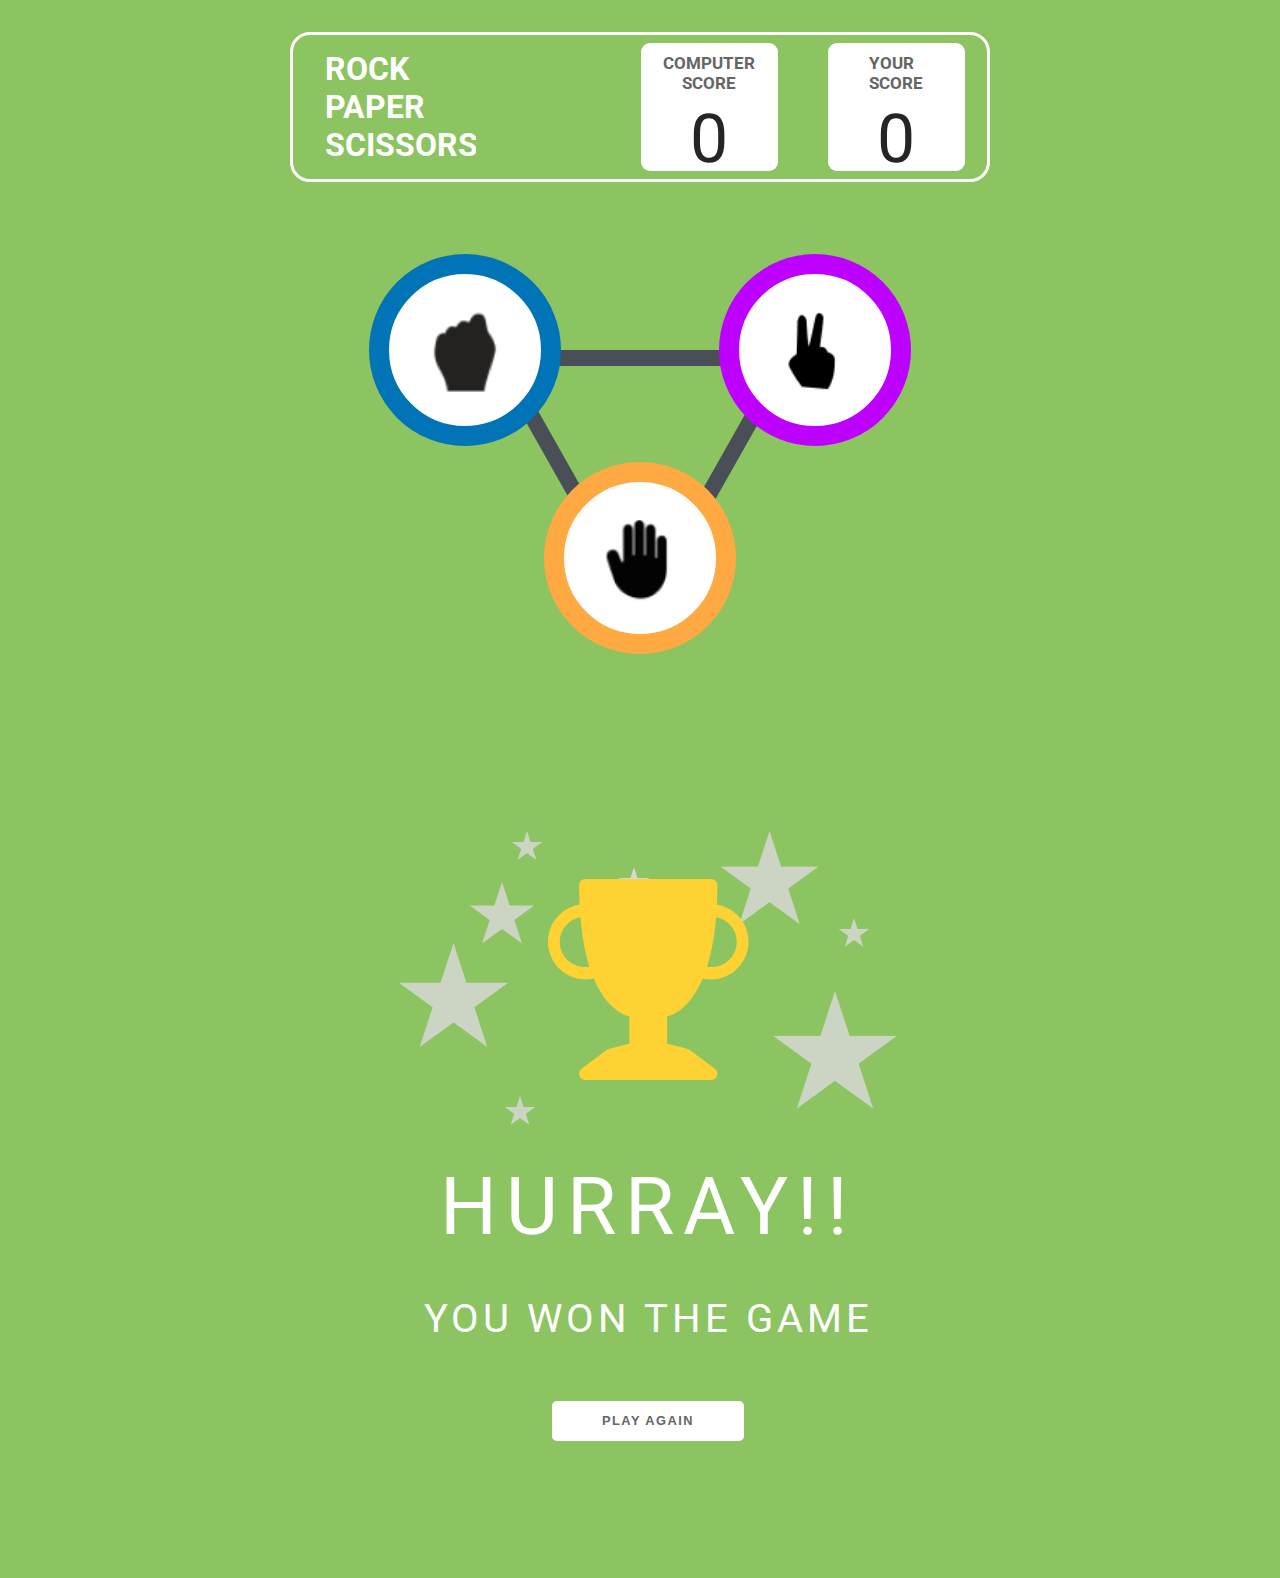
<file: 02 Rock Paper Sissors/index.html>
<!DOCTYPE html>
<html lang="en">
<head>
    <meta charset="UTF-8">
    <meta name="viewport" content="width=device-width, initial-scale=1.0">
    <title>RPS</title>
    <link rel="stylesheet" href="sps.css">
</head>
<body>
    <div class="container">
        <header class="header">
                <div class="heading">
                    <h1>ROCK</h1>
                    <h1>PAPER</h1>
                    <h1>SCISSORS</h1>
                </div>
                <div class="score1">
                    <div class="score_title">computer<br> score</div>
                    <div class="score_number1">0</div>
                </div>
                <div class="score2">
                    <div class="score_title">your<br> score</div>
                    <div class="score_number2">0</div>
                </div>
        </header>
            <section class="game">
                <button class="choice_btn" data-choice="stone">
                    <div class="choice stone">
                        <img src="./utilities/stone.png" alt="stone">
                    </div>
                </button>
                <button class="choice_btn" data-choice="scissors">
                    <div class="choice scissors">
                        <img src="./utilities/scissors.png" alt="stone">
                    </div>
                </button>
                <button class="choice_btn" data-choice="paper">
                    <div class="choice paper">
                        <img src="./utilities/paper.png" alt="stone">
                    </div>
                </button>
            </section>
    </div>
        <section class="results hidden">
            <h2 class="results_heading">you picked</h2>
            <h2 class="results_heading">pc picked</h2>
            <div class="results_result"></div>
            <div class="results_winner hidden">
                <h3 class="results_text"></h3>
                <p class="results_text1"></p>
                <button class="play_again">play again</button>
            </div>
            <div class="results_result"></div>
        </section>
        <div class="congratspage hidden">
            <div class="cup">
              <img src="./utilities/cup.png" alt="cup" />
              <img src="./utilities/starsbg.png" alt="stars" class="stars" />
            </div>
            <div class="hurray">HURRAY!!</div>
            <div class="win">YOU WON THE GAME</div>
            <button class="playbtn2">PLAY AGAIN</button>
          </div>

        <footer>
            <button class="cross hidden">X</button>
            <div class="rulescard hidden">
              <h4>game rules</h4>
              <ul>
                <li>
                    🟨 : Rock beats scissors, scissors beat paper, and paper beats rock.
                </li>
                <li>
                    🟨 :Agree ahead of time whether you’ll count off “rock, paper,
                  scissors, shoot” or just “rock, paper, scissors.”
                </li>
                <li>
                    🟨: Use rock, paper, scissors to settle minor decisions or simply
                  play to pass the time
                </li>
                <li>
                    🟨 : If both players lay down the same hand, each player lays down
                  another hand
                </li>
              </ul>
            </div>
            <button class="nextbtn hidden">NEXT</button>
            <button class="rulesbtn">RULES</button>
          </footer>
      
      
      
      
      
      
      
<script src="sps.js" defer></script>   
</body>
</html>
</file>
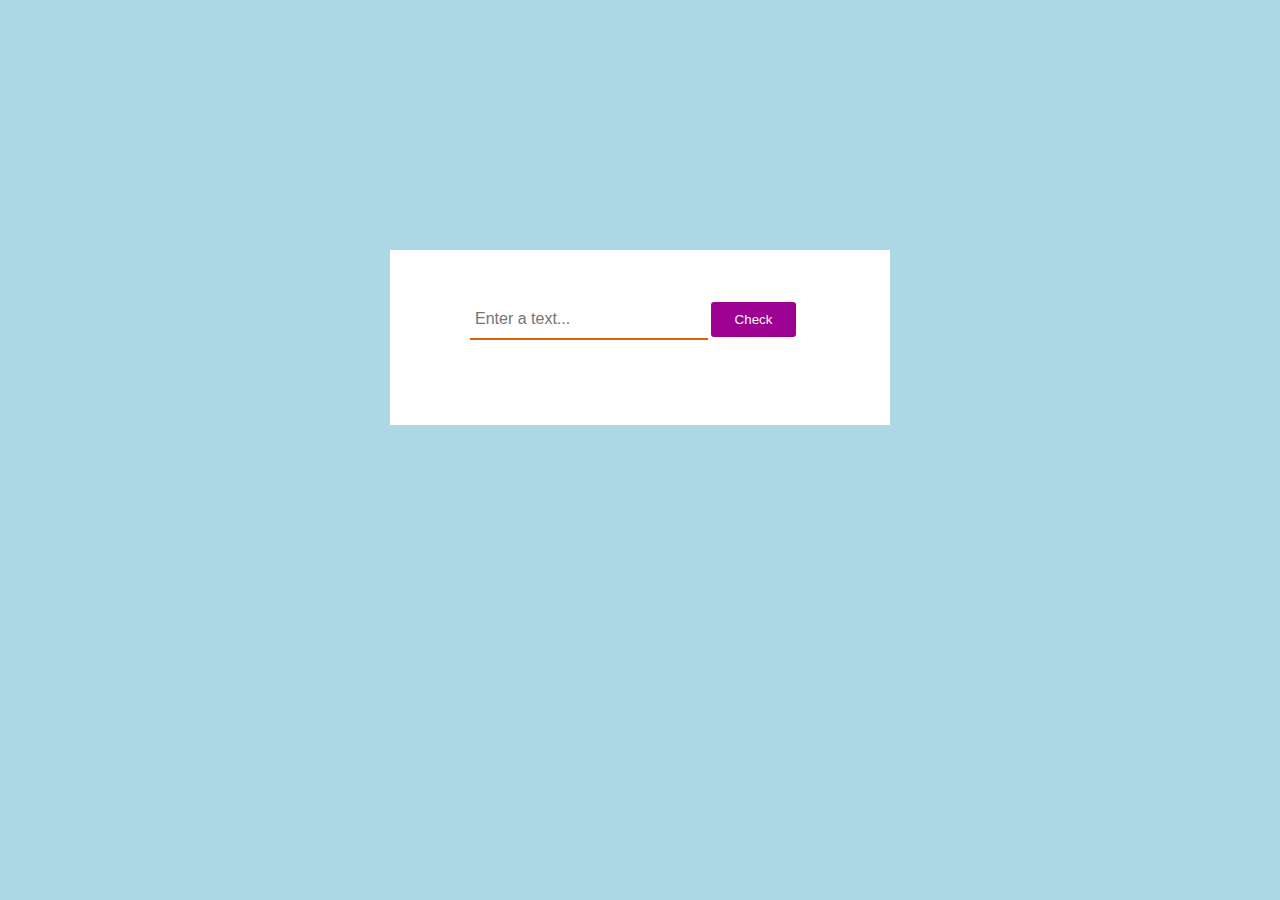
<file: 05 Palindrome Checker/index.html>
<!DOCTYPE html>
<html lang="en">
<head>
  <meta charset="UTF-8">
  <meta name="viewport" content="width=device-width, initial-scale=1.0">
  <title>Document</title>
  <link rel="stylesheet" href="style.css">
</head>
<body>
  <section class="main">
    <div class="container pal">
      <input type="text" class="input-text" placeholder="Enter a text...">
      <button class="btn">Check</button>
      <p class="result"></p>
    </div>
 </section>
 <script src="script.js"></script>
</body>
</html>
</file>
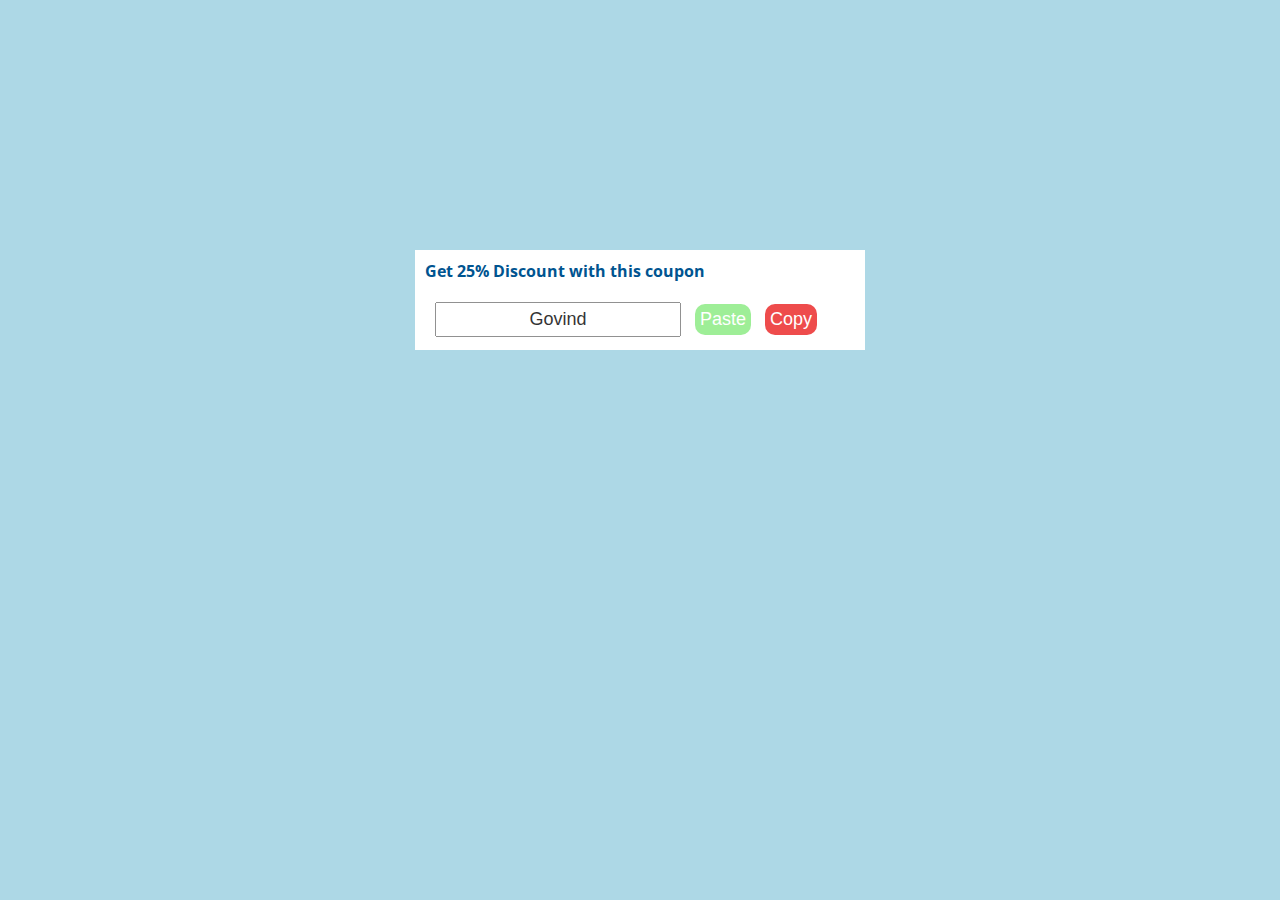
<file: 07 Click To Copy/index.html>
<!DOCTYPE html>
<html lang="en">
<head>
  <meta charset="UTF-8">
  <meta name="viewport" content="width=device-width, initial-scale=1.0">
  <title>Document</title>
  <link rel="stylesheet" href="style.css">
</head>
<body>
  <div class="container">
    <div class="box">
      <h4 class="text-white">Get 25% Discount with this coupon</h4>
      <form action="" class="form">
        <input type="text" class="coupon paste-box" value="Govind">
        <button class="paste-btn">Paste</button>
        <button class="btn">Copy</button>
      </form>
    </div>
  </div>
  <script src="script.js"></script>
</body>
</html>
</file>
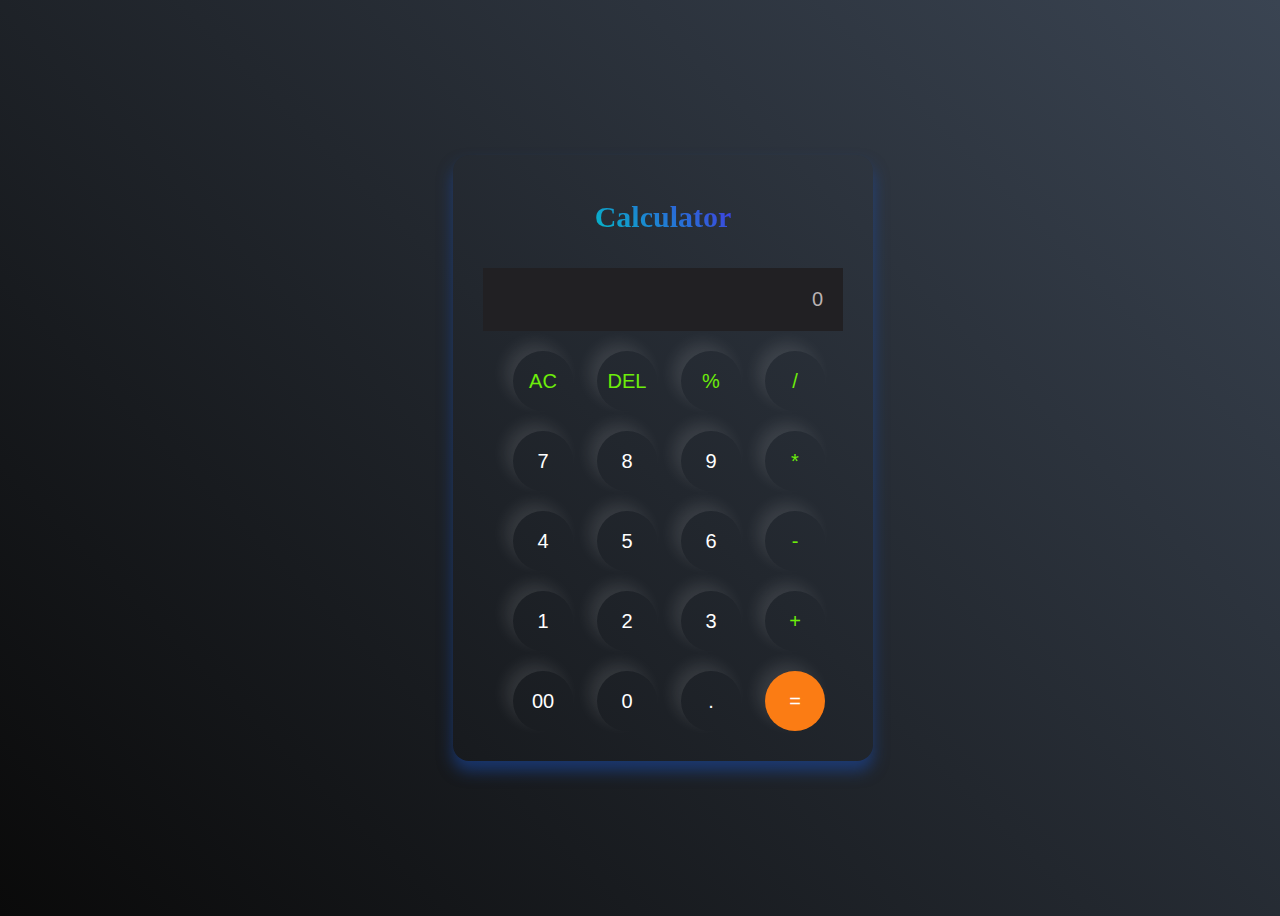
<file: 08 claculator/index.html>
<!DOCTYPE html>
<html lang="en">
<head>
  <meta charset="UTF-8">
  <meta name="viewport" content="width=device-width, initial-scale=1.0">
  <title>Document</title>
  <link rel="stylesheet" href="style.css">
</head>
<body>
    <div class="claculator">
      <h2>Calculator</h2>
      <input type="text" class="inputBox" placeholder="0" />
        <div>
          <button class="button operator clear">AC</button>
          <button class="button operator delete">DEL</button>
          <button class="button operator">%</button>
          <button class="button operator">/</button>
        </div>
        <div>
          <button class="button">7</button>
          <button class="button">8</button>
          <button class="button">9</button>
          <button class="button operator">*</button>
        </div>
        <div>
          <button class="button">4</button>
          <button class="button">5</button>
          <button class="button">6</button>
          <button class="button operator">-</button>
        </div>
        <div>
          <button class="button">1</button>
          <button class="button">2</button>
          <button class="button">3</button>
          <button class="button operator">+</button>
        </div>

        <div>
          <button class="button">00</button>
          <button class="button">0</button>
          <button class="button">.</button>
          <button class="button equalBtn">=</button>
        </div>
    </div>
  <script src="script.js"></script>
</body>
</html>
</file>
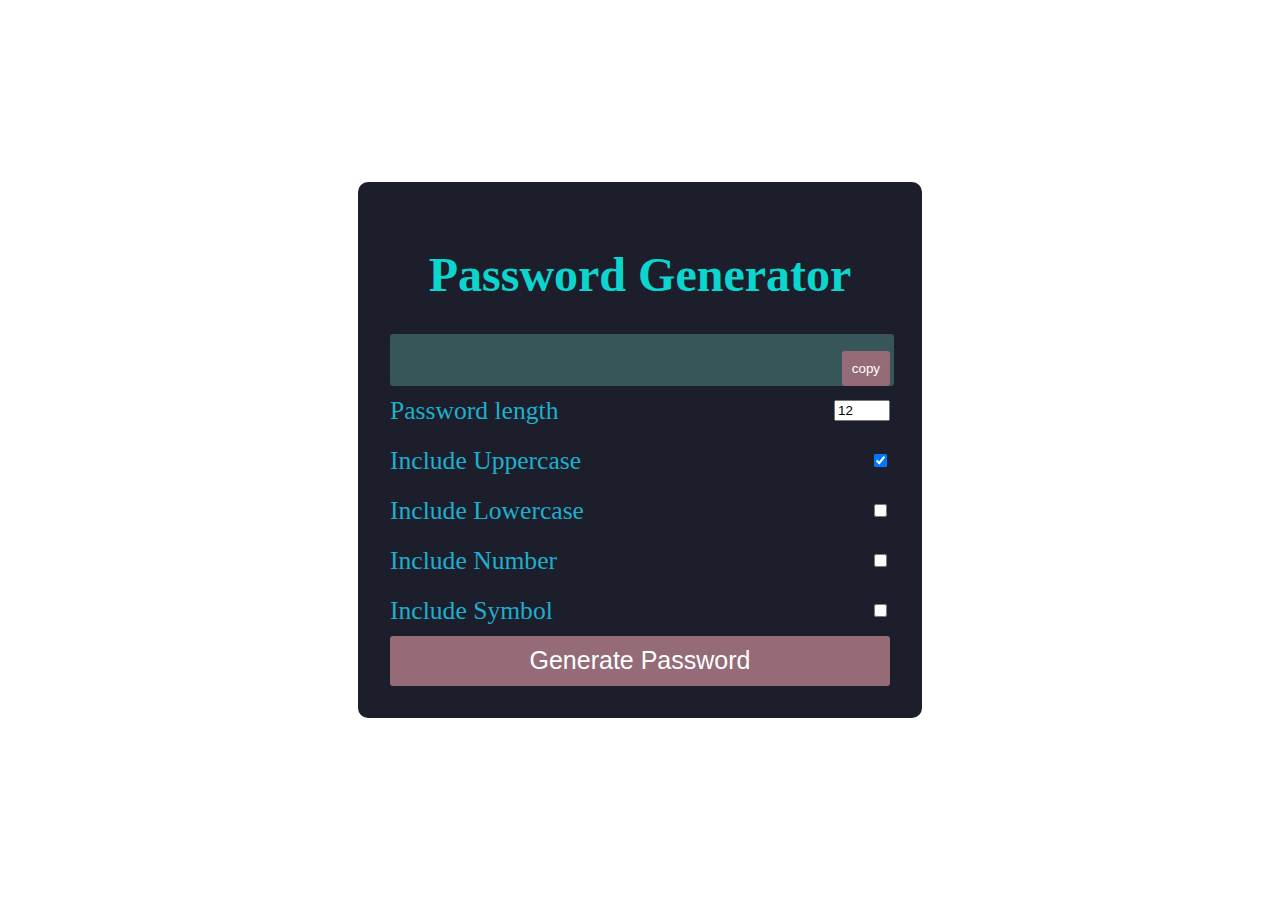
<file: 09 Random Pasword Generator/index.html>
<!DOCTYPE html>
<html lang="en">
<head>
  <meta charset="UTF-8">
  <meta name="viewport" content="width=device-width, initial-scale=1.0">
  <title>Random Password Generator</title>
  <link rel="stylesheet" href="style.css">
</head>
<body>
  <section>
      <div class="container-div">
        <div class="container">
          <h1>Password Generator</h1>

          <div class="p-header">
            <input type="text" id="password">
            <button id="copy">copy</button>
          </div>

          <div class="p-body">
            <div class="form-field">
              <label for="p-length">Password length</label>
              <input type="number" id="p-length" value="12" min="9" max="30">
            </div>
            <div class="form-field">
              <label for="p-uppercase">Include Uppercase</label>
              <input type="checkbox" checked id="p-uppercase" >
            </div>
            <div class="form-field">
              <label for="p-lowercase">Include Lowercase</label>
              <input type="checkbox" id="p-lowercase" />
            </div>
            <div class="form-field">
              <label for="p-number">Include Number</label>
              <input type="checkbox" id="p-number" />
            </div>
            <div class="form-field">
              <label for="p-symbol">Include Symbol</label>
              <input type="checkbox" id="p-symbol" />
            </div>
            <button id="submit">Generate Password</button>
          </div>
        </div>

      </div>

  </section>
  <script src="script.js"></script>
</body>
</html>
</file>
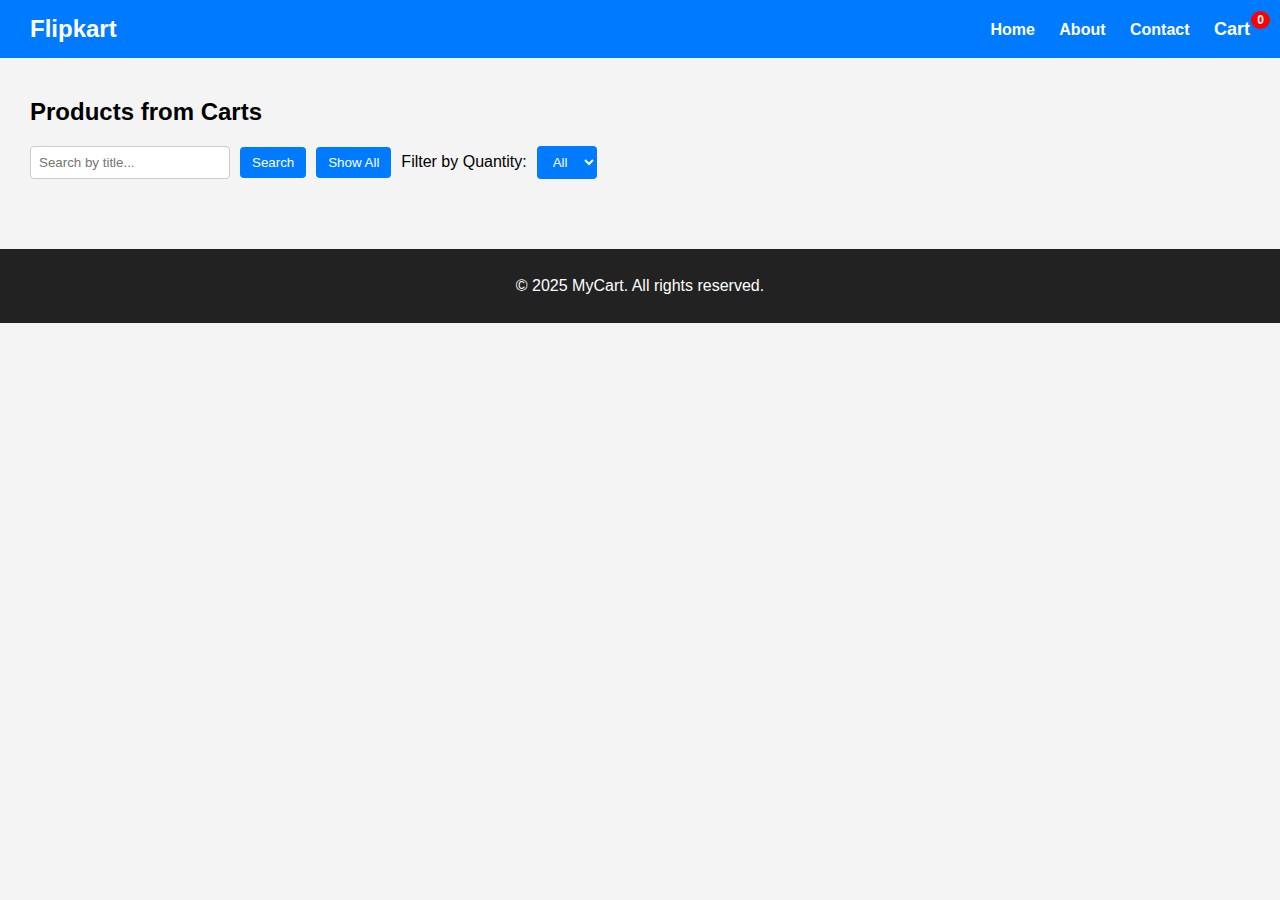
<file: E-commerce/index.html>
<!DOCTYPE html>
<html lang="en">
<head>
  <meta charset="UTF-8">
  <title>Flipkart Clone</title>
  <link rel="stylesheet" href="./styles.css">
</head>
<body>
  <header>
    <h1>Flipkart</h1>
    <nav>
      <a href="#">Home</a>
      <a href="#">About</a>
      <a href="#">Contact</a>
      <a href="./cart.html" class="cart-link">Cart<span class="cart-count">0</span></a>
    </nav>
  </header>

  <main>
    <h2>Products from Carts</h2>

    <div class="controls">
      <input type="text" id="searchInput" placeholder="Search by title..." />
      <button onclick="searchProducts()">Search</button>
      <button onclick="resetProducts()">Show All</button>

      <label for="Rating">Filter by Quantity:</label>
      <select id="Rating" onchange="filterByQuantity()">
        <option value="0">All</option>
        <option value="1">1+</option>
        <option value="2">2+</option>
        <option value="3">3+</option>
        <option value="4">4+</option>
        <option value="5">5+</option>
      </select>
    </div>

    <div class="card-container" id="cards"></div>
  </main>

  <footer>
    <p>&copy; 2025 MyCart. All rights reserved.</p>
  </footer>


  <script src="./script.js"></script>

</body>
</html>
</file>
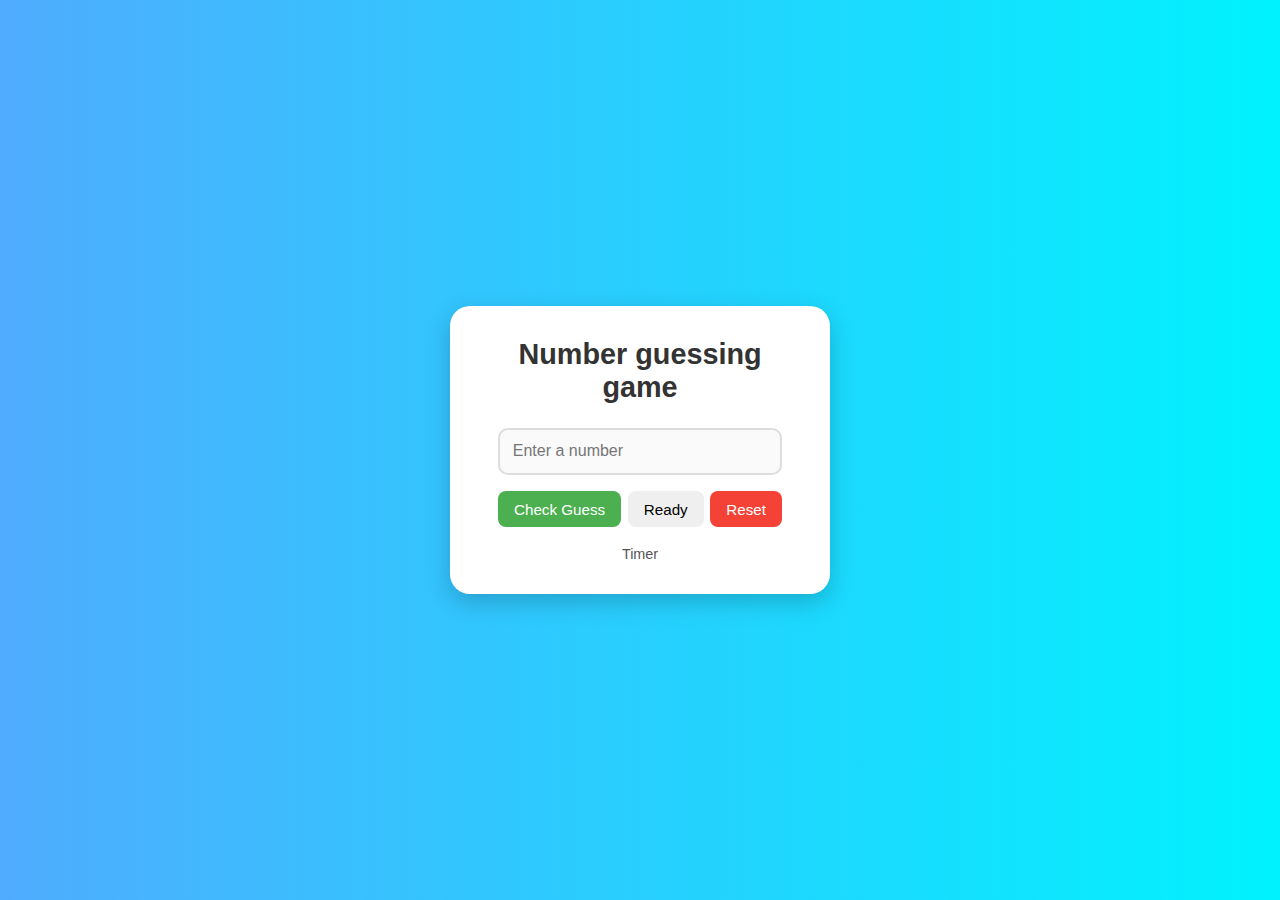
<file: Number Guessing Game/index.html>
<!DOCTYPE html>
<html lang="en">
<head>
  <meta charset="UTF-8">
  <meta name="viewport" content="width=device-width, initial-scale=1.0">
  <title>Number Guessing Game</title>
  <link rel="stylesheet" href="./style.css">
</head>
<body>
  <div class="container">
    <h1>Number guessing game</h1>
    <input type="number" class="input" placeholder="Enter a number">
    <div class="buttons">
      <button class="check">Check Guess</button>
      <button class="ready">Ready</button>
      <button class="reset">Reset</button>
    </div>
    <p class="output"></p>
    <p class="time">Timer</p>
  </div>
  <script src="script.js">
   
  </script>
</body>
</html>
</file>
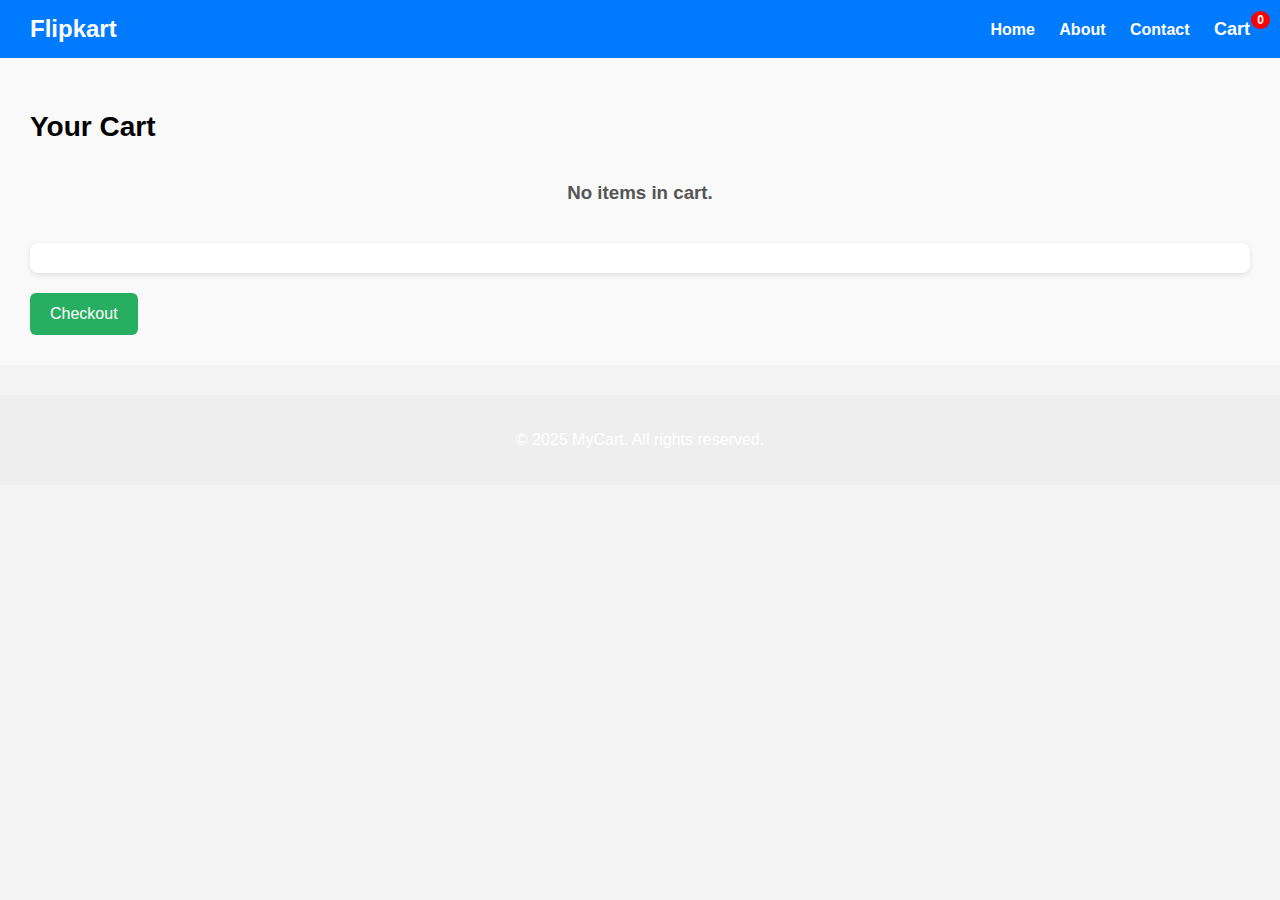
<file: E-commerce/cart.html>
<!DOCTYPE html>
<html lang="en">
<head>
  <meta charset="UTF-8">
  <title>Flipkart - Shopping Cart</title>
  <link rel="stylesheet" href="styles.css">
</head>
<body>

  <header>
    <h1>Flipkart</h1>
    <nav>
      <a href="./index.html">Home</a>
      <a href="#">About</a>
      <a href="#">Contact</a>
      <a href="./cart.html" class="cart-link">Cart<span class="cart-count">0</span></a>
    </nav>
  </header>

  <main class="cart-page">
    <h2 class="cart-title">Your Cart</h2>

    <div id="cart-container">
      <div id="cart-items" class="cart-items-wrapper"></div>
      <div id="summary" class="cart-summary"></div>
    </div>

    <button class="checkout-button" onclick="checkout()">Checkout</button>
  </main>

  <footer class="site-footer">
    <p>&copy; 2025 MyCart. All rights reserved.</p>
  </footer>

  <script>
    let cartItems = JSON.parse(localStorage.getItem("cart")) || [];

    const cartDiv = document.getElementById("cart-items");
    const summaryDiv = document.getElementById("summary");

    function render() {
      cartDiv.innerHTML = "";
      summaryDiv.innerHTML = "";

      if (cartItems.length === 0) {
        cartDiv.innerHTML = "<h3 class='empty-cart'>No items in cart.</h3>";
        updateCartCount();
        return;
      }

      let totalItems = 0;
      let totalPrice = 0;

      cartItems.forEach((item, index) => {
        totalItems += item.quantity;
        totalPrice += item.total;

        const div = document.createElement("div");
        div.className = "cart-item";
        div.innerHTML = `
          <img src="${item.thumbnail}" alt="${item.title}" class="cart-item-image">
          <div class="cart-item-details">
            <h3 class="cart-item-title">${item.title}</h3>
            <p>Quantity: ${item.quantity}</p>
            <p>Price: Rs.${item.price}</p>
            <p>Total: Rs.${item.total}</p>
            <button class="remove-btn" onclick="removeItem(${index})">Remove</button>
          </div>
        `;
        cartDiv.appendChild(div);
      });

      summaryDiv.innerHTML = `
        <h3>Summary</h3>
        <p>Total Items: ${totalItems}</p>
        <p>Grand Total: Rs.${totalPrice.toFixed(2)}</p>
      `;

      updateCartCount();
    }

    function removeItem(index) {
      cartItems.splice(index, 1);
      localStorage.setItem("cart", JSON.stringify(cartItems));
      render();
    }

    function updateCartCount() {
      document.querySelector(".cart-count").textContent = cartItems.length;
    }

    function checkout() {
      alert("Checkout is currently not functional. Just a demo.");
    }

    render();
    updateCartCount();
  </script>

</body>
</html>
</file>
<file: 02 Rock Paper Sissors/sps.css>
@import url('https://fonts.googleapis.com/css2?family=DM+Sans:opsz,wght@9..40,200&family=DM+Serif+Display&family=Delius+Unicase:wght@400;700&family=Roboto&display=swap');
@import url("https://fonts.googleapis.com/css2?family=Barlow+Semi+Condensed:wght@600&family=Edu+TAS+Beginner:wght@600&family=Kanit:wght@300&family=Lato&family=Outfit:wght@500&family=Roboto&family=Teko:wght@500&display=swap");
@import url("https://fonts.googleapis.com/css2?family=Barlow+Semi+Condensed:wght@600&family=Dangrek&family=Edu+TAS+Beginner:wght@600&family=Kanit:wght@300&family=Lato&family=Outfit:wght@500&family=Roboto&family=Teko:wght@500&display=swap");

:root {
  --light-text: #ffffff;
  --dark-text: hsl(229, 25%, 31%);
  --score-text: hsl(229, 64%, 46%);
  --outline: hsl(217, 16%, 45%);
  --bg-grad-1: hsl(214, 47%, 23%);
  --bg-grad-2: hsl(237, 49%, 15%);
  --scissors-1: hsl(39, 89%, 49%);
  --scissors-2: hsl(40, 84%, 53%);
  --paper-1: hsl(230, 89%, 62%);
  --paper-2: hsl(230, 89%, 65%);
  --rock-1: hsl(349, 71%, 52%);
  --rock-2: hsl(349, 70%, 56%);
  --shadow-light: #00000026;
  --shadow-med: #0000004d;
}
* {
  margin: 0;
  padding: 0;
  box-sizing: border-box;
  overflow-x: hidden;
  overflow-y: hidden;
}
body {
  font-family: "Roboto";
  min-height: 100vh;
  text-transform: uppercase;
  color: var(--light-text);
  background-color:#8cc461;
}
.container{
    position:relative;
    max-width: 700px;
  margin: 0 auto;
  padding-top: 2rem;
}
.header {
    display: flex;
    justify-content: space-between;
    align-items: center;
    height: 150px;
    border: 3px solid #ffffff;
    border-radius: 20px;
    padding: 1rem 1.4rem 1rem 2rem;
    color:#ffffff;
    right:928px;
  }
  .score {
    display: flex;
    flex-direction: column;
    align-items: center;
    justify-content: center;
    background: #fff;
    border-radius: 12px ;
    width: 140px;
    height: 100%;
    line-height: 1;
    color:#252525;
  }
  .score_title {
    font-size: 17px;
    font-weight:700;
    padding:10px;
    color:#656565;
  }
  .score_number1 {
    font-size: 68px;
    color:#252525;
    font-family:Roboto;
  
  }
  .score_number2 {
    font-size: 68px;
    color:#252525;
    font-family:Roboto;
  }
  .score1{
    display:flex;
    background-color: #fff;
    flex-direction:column;
    align-items:center;
    justify-content:center;
    width:139px;
    height:128px;
    top:77px;
    border-radius:9px;
    left:981px;
    text-align:center;
    margin-left:165px;
    margin-right:50px;
  }
  .score2{
    display:flex;
    background-color: #fff;
    flex-direction:column;
    align-items:center;
    justify-content:center;
    width:139px;
    height:128px;
    top:77px;
    border-radius:9px;
    left:729px;
  }
  .game {
    position: relative;
    display: grid;
    grid-template-columns: (repeat(2, 1fr));
    grid-template-areas: "stone scissors" "paper paper";
    place-items: center;
    height: 30rem;
    padding-top: 4rem;
  }
  .choice_btn {
    cursor: pointer;
    border: none;
    background: none;
    outline: none;
  }
  .choice {
    position: relative;
    border-radius: 50%;
    width: 12rem;
    height: 12rem;
    background: #fff;
    display: grid;
    place-items: center;
  }
  .choice_btn[data-choice="stone"] {
    grid-area: stone;
  }
  .choice_btn[data-choice="scissors"] {
    grid-area: scissors;
  }
  .choice_btn[data-choice="paper"] {
    grid-area: paper;
  }
  .game::before {
    content: "";
    position: absolute;
    width: 100%;
    height: 100%;
    left: 28%;
    top: 35%;
    background: url("./utilities/bg-triangle.svg") no-repeat;
    z-index: -1;
  }
  .choice::before,
.choice::after {
  content: "";
  position: absolute;
  left: -15%;
  top: -17%;
  width: 130%;
  height: 130%;
  border-radius: 50%;
  z-index: -1;
}
.choice::after {
  opacity: 0;
  transition: opacity 0.5s ease;
}
.choice_btn:focus .choice::after {
  opacity: 1;
  z-index: -2;
}
.choice img {
  transform: scale(1.4);
}
.paper{
  border:20px solid #ffa943;
}
.stone{
  border:20px solid #0074b6;
}
.scissors{
  border:20px solid #bd00ff;
}
.rules_btn {
  position: absolute;
  bottom: 55px;
  left: 79rem;
  background: none;
  border: 2px solid #fff;
  border-radius: 4px;
  padding: 0.6rem 2.5rem;
  font-size: 20px;
  font-family: Roboto;
  text-transform: inherit;
  cursor: pointer;
  color: white;
}
.results {
  display: grid;
  grid-template-columns: repeat(2, 1fr);
  place-items: center;
  grid-template-areas: "you-title ai-title" "you-picked ai-picked";
  max-width: 1000px;
  max-height:800px;
  min-height:450px;
  margin: 0 auto;
}
.results_heading {
  font-size: 1.5rem;
  letter-spacing: 0.1em;
  padding: 4rem 0 4rem;
}
.results_result {
  min-width: 10rem;
  min-height: 10rem;
  border-radius: 50%;
  transform: scale(1.0);
}
.results_heading:first-of-type {
  grid-area: you-title;
}
.results_heading:last-of-type {
  grid-area: ai-title;
}
.results_result:first-of-type {
  grid-area: you-picked;
}
.results_result:last-of-type {
  grid-area: ai-picked;
}
.results.show-winner {
  grid-template-columns: repeat(3, 1fr);
  grid-template-areas: "you-title . ai-title" "you-picked results-winner ai-picked";
}
/*.winner .choice::after {
  box-shadow: 0 0 0 40px #293251, 0 0 0 80px #232c4b, 0 0 0 130px #1e2949;
  opacity: 1;
  animation: winner 1s ease forwards;
}
@keyframes winner {
  from {
    opacity: 0;
  }
  to {
    opacity: 1;
  }
}*/
.results_winner {
  grid-area: results-winner;
  display: grid;
  place-items: center;
}
.results_text {
  font-size: 3.5rem;
  padding-bottom: 1.5rem;
  margin-bottom:0rem;
  padding:0;
  margin:0;
}
.play_again {
  background: #fff;
  border: 2px solid transparent;
  border-radius: 8px;
  outline: none;
  padding: 0.6rem 3.5rem;
  color: var(--dark-text);
  font-family: inherit;
  text-transform: inherit;
  font-size: 1.3rem;
  width: 100%;
  height: 120%;
}
.play_again:focus {
  border: 2px solid ;
}
.hidden{
  display:none;
}
.results_text1 {
  font-size: 25px;
  padding-bottom: 0.5rem;
  padding-top: 0;
  color: white;
  margin: 0;
  font-family: Roboto;
}
footer {
  position: fixed;
  bottom: 2%;
  right: 2%;
}

.rulesbtn {
  border: solid 2px white;
  background: transparent;
  position: fixed;
  left: 82rem;
  bottom: 45px;
  width: 8rem;
  height: 2.5rem;
  right: 5rem;
  margin-top: 2rem;
  border-radius: 0.5rem;
  color: #fff;
  font-weight: 600;
  font-family: Roboto;
  text-transform: inherit;
  font-size: 1rem;
  padding: 0.4rem 2rem;
  letter-spacing: 2px;
  margin-left: 1rem;
  cursor: pointer;
  outline: white;
  text-align: center;
}

.nextbtn {
  display: "none";
  border: solid 2px white;
  background: transparent;
  border-radius: 0.5rem;
  color: #fff;
  width: 8rem;
  height: 2.5rem;
  font-weight: 600;
  font-family: Roboto;
  text-transform: inherit;
  font-size: 1rem;
  padding: 0.4rem 2rem;
  letter-spacing: 2px;
  margin-right: 14rem;
  margin-bottom: 1.8rem;
  cursor: pointer;
  outline: white;
  text-align: center;
}
.cross {
  font-size: 50px;
  font-family: Dangrek;
  border-radius: 50%;
  margin-left: 220px;
  margin-top: 160px;
  width:60px;
  background-color: #FF0000;
  border: none;
  color: white;
  font-weight: 500;
}

.rulescard {
  background: #004429;
  padding-bottom: 3rem;
  margin-bottom: 5rem;
  width: 278px;
  height: 325px;
  top: 200px;
  margin-right: 1rem;
  left: 964px;
  right: 200px;
  border-radius: 13px;
  border: 7px solid white;
}

h4 {
  color: white;
  font-family: Roboto;
  text-align: center;
  font-size: 29px;
  font-weight: 500;
  padding: 10px;
}
ul > li {
  color: white;
  font-family: Roboto;
  font-size: 13px;
  padding: 5px;
  list-style-type: square;
  font-weight: 400;
  line-height: 15px;
  letter-spacing: 0em;
  text-align: left;
}
.congratspage {
  display: flex;
  margin: 8px;
  flex-direction: column;
  align-items: center;
  justify-content: center;
  color: white;
  width: 100vw;
  height: 100vh;
  position: relative;
}
.cup {
  display: flex;
  flex-direction: column;
  justify-content: center;
  align-items: center;
  padding-bottom: 0rem;
  height: 40%;
  position: relative;
  width: 100%;
}
.stars {
  position: absolute;
  z-index: -3;
}
.hurray {
  font-size: 5rem;
  letter-spacing: 9px;
  height: 15%;
  font-family: roboto;
}
.win {
  font-size: 2.5rem;
  letter-spacing: 4px;
  height: 10%;
  font-family: roboto;
}
.playbtn2 {
  border: 2px solid white;
  background-color: white;
  border-radius: 5px;
  height: 2.5rem;
  color: #656565;
  font-size: 0.8rem;
  font-weight: 600;
  letter-spacing: 1.5px;
  width: 12rem;
  margin-top: 1rem;
  cursor: pointer;
}

.green-background {
  border: black;
  margin-bottom: 5rem;
  box-shadow: 0 0 0 10px #1da82b inset, 0 0 0 20px #2e9a25, 0 0 0 40px #1da82b90,
    0 0 0 70px #2e9a2563;
}
</file>
<file: 05 Palindrome Checker/style.css>
@import url("https://fonts.googleapis.com/css2?family=Open+Sans:wght@300;400;600;700&display=swap");

:root {
  --white: #fff;
  --black: #1c2b2d;
  --blue: #31326f;
  --light-blue: #005490;
  --color-primary: #9d0191;
  --color-sec: #db6400;
  --color-grey: #eee;
  --color-dark-grey: #222831;
}

* {
  margin: 0;
  padding: 0;
  box-sizing: border-box;
}

html {
  font-size: 10px;
}
.container {
  max-width: 900px;
  margin: 0 auto;
  padding: 0 20px;
}
body{
  font-family: "Open Sans", sans-serif;
  background-color: lightblue;
}
.main{
  margin: 250px auto;
  width: 500px;
  background-color: white;
  display: flex;
  justify-content: center;
  align-items: center;

}
.pal{
  width:40rem;
  background-color: white;
  padding: 5rem 3rem;
  border-radius: 5px;
}
input {
  width: 70%;
  border: none;
  outline: none;
  border-bottom: 2px solid var(--color-sec);
  padding: 1rem 5px;
  font-size: 1.6rem;
}

button {
  width: 25%;
  padding: 1rem 5px;
  border: none;
  outline: none;
  border-radius: 3px;
  color: var(--white);
  background: var(--color-primary);
}

p.result {
  margin-top: 3.5rem;
  text-align: center;
  font-size: 2rem;
  font-weight: 600;
  color: var(--color-dark-grey);
}
</file>
<file: 07 Click To Copy/style.css>
@import url("https://fonts.googleapis.com/css2?family=Open+Sans:wght@300;400;600;700&display=swap");

:root {
  --white: #fff;
  --black: #1c2b2d;
  --blue: #31326f;
  --light-blue: #005490;
  --color-primary: #9d0191;
  --color-sec: #db6400;
  --grey: #eee;
  --dark-grey: #222831;
}

* {
  margin: 0;
  padding: 0;
  box-sizing: border-box;
}


body {
  font-family: "Open Sans", sans-serif;
  background-color: lightblue;
}

p {
  font-size: 1.6rem;
  line-height: 1.5;
}

img {
  width: 100%;
}

.container {
  max-width: 900px;
  margin: 0 auto;
  padding: 0 20px;
}

.box {
  margin: 250px auto;
  width: 450px;
  height: 100px;
  background-color: white;
}
.text-white{
  padding: 10px;
  color: #005490;
}
.form{
  padding: 10px;
}
.coupon{
  padding: 5px;
  margin-left: 10px;
  font-size: 18px;
  text-align: center;
  opacity: 0.8;
}
.btn{
  padding: 5px;
  margin-left: 10px;
  font-size: 18px;
  text-align: center;
  border-radius: 10px;
  border: none;
  outline:none;
  background-color: rgb(238, 76, 76);
  color:white;
  cursor: pointer;
}
.btn:hover{
  opacity: 0.8;
}
.paste-btn{
  padding: 5px;
  margin-left: 10px;
  font-size: 18px;
  text-align: center;
  border-radius: 10px;
  border: none;
  outline:none;
  background-color: rgb(158, 238, 151);
  color:white;
  cursor: pointer;
}
</file>
<file: 08 claculator/style.css>
body{
  color: white;
  width: 100%;
  height: 100vh;
  display: flex;
  justify-content: center;
  align-items: center;
  background: linear-gradient(45deg, #0a0a0a, #3a4452);
}
.claculator{
  padding: 20px;
  border-radius: 16px;
  background: transparent;
  box-shadow: 0 10px 15px rgba(25, 79, 186, 0.5);
}
h2{
  font-size: 30px;
  text-align: center;
  background: linear-gradient(45deg, #15dcd8, #09acc9,#3c46de, #30345d);
  -webkit-background-clip : text;
  -webkit-text-fill-color: transparent;
  background-clip : text;
  color: transparent;
}

input{
  width: 320px;
  border: none;
  padding: 20px;
  margin: 10px;
  background: rgb(33, 32, 35);
  text-align: right;
  font-size: 20px;
  cursor: pointer;
  color: white;
}
input::placeholder{
  color: #bab2b2;
}
.button{
  border: none;
  width: 60px;
  height: 60px;
  margin: 10px;
  border-radius: 50%;
  color: white;
  background:transparent;
  font-size: 20px;
  box-shadow: -8px -8px 15px rgba(255, 255, 255, 0.1);
  cursor: pointer;
}
.button:hover{
  background-color: #454872;
}
div{
  margin-left: 30px;
}
.equalBtn{
  background-color: #fb7c14;
}
.equalBtn:hover{
  background-color: #fb7c14;
}

.operator{
  color: #6dee0a;
}
.operator:hover{
  background-color: #6dee0a;
  color: white;
}
</file>
<file: 09 Random Pasword Generator/style.css>
@import url("https://fonts.googleapis.com/css2?family=Open+Sans:wght@300;400;600;700&display=swap");
body{
  margin: 0;
  padding: 0;
}
section{
  max-width: 900px;
  margin: 0 auto;
  padding: 0 20px;
  display: flex;
  align-items: center;
  justify-content: center;
  height: 100vh;
}
.container-div {
  margin:0 auto;
  width: 500px;
  padding: 2em;
  background-color: #1c1f2b;
  color: rgb(2, 2, 2);
  text-align: center;
  border-radius: 10px;
  position: relative;
}
h1{
  color: rgb(12, 213, 206);
  text-align: center;
   
  font-size: 3rem;
}
.p-header{
  position: relative;
}
.form-field{
  display: flex;
  justify-content: space-between;
  align-items: center;
  padding: 10px 0;
  color: rgb(31, 174, 206);
  border-bottom: 1px solid var(--grey);
  font-size: 1.6rem;
}
.form-field label{
  cursor:pointer;
}
.p-header input{
  height: 50px;
  width: 100%;
  background-color: #375659;
  border-radius: 3px;
  color: white;
  border: none;
  padding-left: -10px;
  font-size: 20px;
}

.p-header button{
  position: absolute;
  bottom:0;
  right: 0;
}
#submit{
  height: 50px;
  width: 100%;
  font-size: 25px;
  background-color: #946b76;
  border-radius: 3px;
  color: white;
  border: none;
}
#submit:hover{
  color:white;
  background-color:  #d46985;
}
#copy{
  padding: 10px;
  border-radius: 10px;
  border: none;
  background-color: #946b76;
  border-radius: 3px;
  color: white;
}
#copy:hover{
  color:white;
  background-color:  #d46985;
}

/*@property --angle{
  syntax: "<angle>";
  initial-value: 0deg;
  inherits: false;
}
.container-div::after,
.container-div::before {
  content: " ";
  position: absolute;
  height: 100%;
  width: 100%;
  background-image: conic-gradient(from var(--angle), #ff4545, #00ff99, #006aff);
  top: 50%;
  left: 50%;
  transform: translate(-50%, -50%);
  z-index: -1;
  padding: 5px;
  border-radius: 10px;
  animation: 3s spin linear infinite;
}

.container-div::before {
  filter: blur(1.5rem);
  opacity: 0.5;
}
@keyframes spin{
  from{
    --angle: 0deg;
  }to{
    --angle: 360deg;
  }
}*/
</file>
<file: E-commerce/styles.css>
* {
      box-sizing: border-box;
      font-family: "Segoe UI", Tahoma, Geneva, Verdana, sans-serif;
    }

    body {
      margin: 0;
      padding: 0;
      background-color: #f4f4f4;
    }

    header {
      background-color: #007bff;
      color: white;
      padding: 15px 30px;
      display: flex;
      justify-content: space-between;
      align-items: center;
    }

    header h1 {
      margin: 0;
      font-size: 24px;
    }

    nav a {
      margin-left: 20px;
      text-decoration: none;
      color: white;
      font-weight: bold;
    }

    nav a:hover {
      text-decoration: underline;
    }

    main {
      padding: 20px 30px;
    }

    h2 {
      margin-bottom: 20px;
    }

    .controls {
      display: flex;
      flex-wrap: wrap;
      align-items: center;
      gap: 10px;
      margin-bottom: 20px;
    }

    input[type="text"] {
      padding: 8px;
      width: 200px;
      border-radius: 4px;
      border: 1px solid #ccc;
    }

    button, select {
      padding: 8px 12px;
      border: none;
      border-radius: 4px;
      background-color: #007bff;
      color: white;
      cursor: pointer;
    }

    button:hover, select:hover {
      background-color: #0056b3;
    }

    .card-container {
      display: flex;
      flex-wrap: wrap;
      gap: 15px;
    }

    .card {
      background-color: white;
      border: 1px solid #ddd;
      border-radius: 8px;
      padding: 16px;
      width: 230px;
      box-shadow: 0 2px 5px rgba(0,0,0,0.1);
    }

    .card img {
      width: 100%;
      height: 150px;
      object-fit: cover;
      border-radius: 4px;
    }

    footer {
      background-color: #222;
      color: white;
      text-align: center;
      padding: 12px 0;
      margin-top: 30px;
    }
    .add-to-cart-button{
      background-color: forestgreen;
    }
    .cart-link {
    position: relative;
    font-size: 18px;
    text-decoration: none;
  }

  .cart-count {
    position: absolute;
    top: -8px;
    right: -20px;
    background-color: red;
    color: white;
    font-size: 12px;
    padding: 2px 6px;
    border-radius: 50%;
  }
  /*cart */


.site-header {
  background-color: #222;
  color: #fff;
  padding: 15px 30px;
  display: flex;
  justify-content: space-between;
  align-items: center;
}

.logo {
  font-size: 24px;
}

.navbar a {
  color: #fff;
  text-decoration: none;
  margin-left: 15px;
  font-weight: bold;
}

.navbar a:hover {
  text-decoration: underline;
}

.nav-cart-link {
  background: #f39c12;
  padding: 6px 12px;
  border-radius: 5px;
}

.nav-cart-count {
  background: #fff;
  color: #000;
  padding: 2px 6px;
  border-radius: 50%;
  margin-left: 5px;
}

.cart-page {
  padding: 30px;
  background-color: #f9f9f9;
}

.cart-title {
  margin-bottom: 20px;
  font-size: 28px;
}

.cart-items-wrapper {
  display: flex;
  flex-direction: column;
  gap: 15px;
  margin-bottom: 20px;
}

.cart-item {
  display: flex;
  background-color: #fff;
  padding: 15px;
  border-radius: 8px;
  box-shadow: 0 2px 5px rgba(0,0,0,0.1);
  align-items: center;
  justify-content: space-between;
}

.cart-item-image {
  width: 120px;
  height: auto;
  margin-right: 20px;
  border-radius: 4px;
}

.cart-item-details {
  flex: 1;
}

.cart-item-title {
  font-size: 20px;
  margin-bottom: 8px;
}

.remove-btn {
  background: #e74c3c;
  color: #fff;
  padding: 8px 12px;
  border: none;
  border-radius: 4px;
  cursor: pointer;
  float: right;
}

.remove-btn:hover {
  background: #c0392b;
}
.cart-summary {
  background-color: #fff;
  padding: 15px;
  border-radius: 8px;
  box-shadow: 0 2px 5px rgba(0,0,0,0.1);
}

.checkout-button {
  margin-top: 20px;
  padding: 12px 20px;
  background-color: #27ae60;
  color: white;
  border: none;
  border-radius: 6px;
  font-size: 16px;
  cursor: pointer;
}

.checkout-button:hover {
  background-color: #219150;
}

.site-footer {
  text-align: center;
  padding: 20px;
  background-color: #eee;
  margin-top: 30px;
}
.empty-cart {
  text-align: center;
  color: #555;
}
</file>
<file: Number Guessing Game/style.css>
* {
  box-sizing: border-box;
  font-family: 'Segoe UI', Tahoma, Geneva, Verdana, sans-serif;
  margin: 0;
  padding: 0;
}

body {
  background: linear-gradient(to right, #4facfe, #00f2fe);
  height: 100vh;
  display: flex;
  justify-content: center;
  align-items: center;
}

.container {
  background-color: #fff;
  padding: 2rem 3rem;
  border-radius: 20px;
  box-shadow: 0 8px 24px rgba(0, 0, 0, 0.2);
  text-align: center;
  width: 380px;
}

h1 {
  font-size: 1.8rem;
  margin-bottom: 1.5rem;
  color: #333;
}

.input {
  width: 100%;
  padding: 0.8rem;
  font-size: 1rem;
  border: 2px solid #ddd;
  border-radius: 10px;
  margin-bottom: 1rem;
  outline: none;
  transition: border-color 0.3s ease;
}

.input:focus {
  border-color: #4facfe;
}

.buttons {
  display: flex;
  justify-content: space-between;
  margin-bottom: 1.2rem;
}

button {
  padding: 0.6rem 1rem;
  font-size: 0.95rem;
  border: none;
  border-radius: 8px;
  cursor: pointer;
  transition: background-color 0.3s ease;
}

.check {
  background-color: #4caf50;
  color: white;
}

.check:hover {
  background-color: #43a047;
}

.reset {
  background-color: #f44336;
  color: white;
}

.reset:hover {
  background-color: #d32f2f;
}

.output {
  font-size: 1rem;
  margin-bottom: 0.5rem;
  color: #333;
}

.time {
  font-size: 0.9rem;
  color: #555;
}
.output,
.time {
  transition: all 0.3s ease-in-out;
}
</file>
